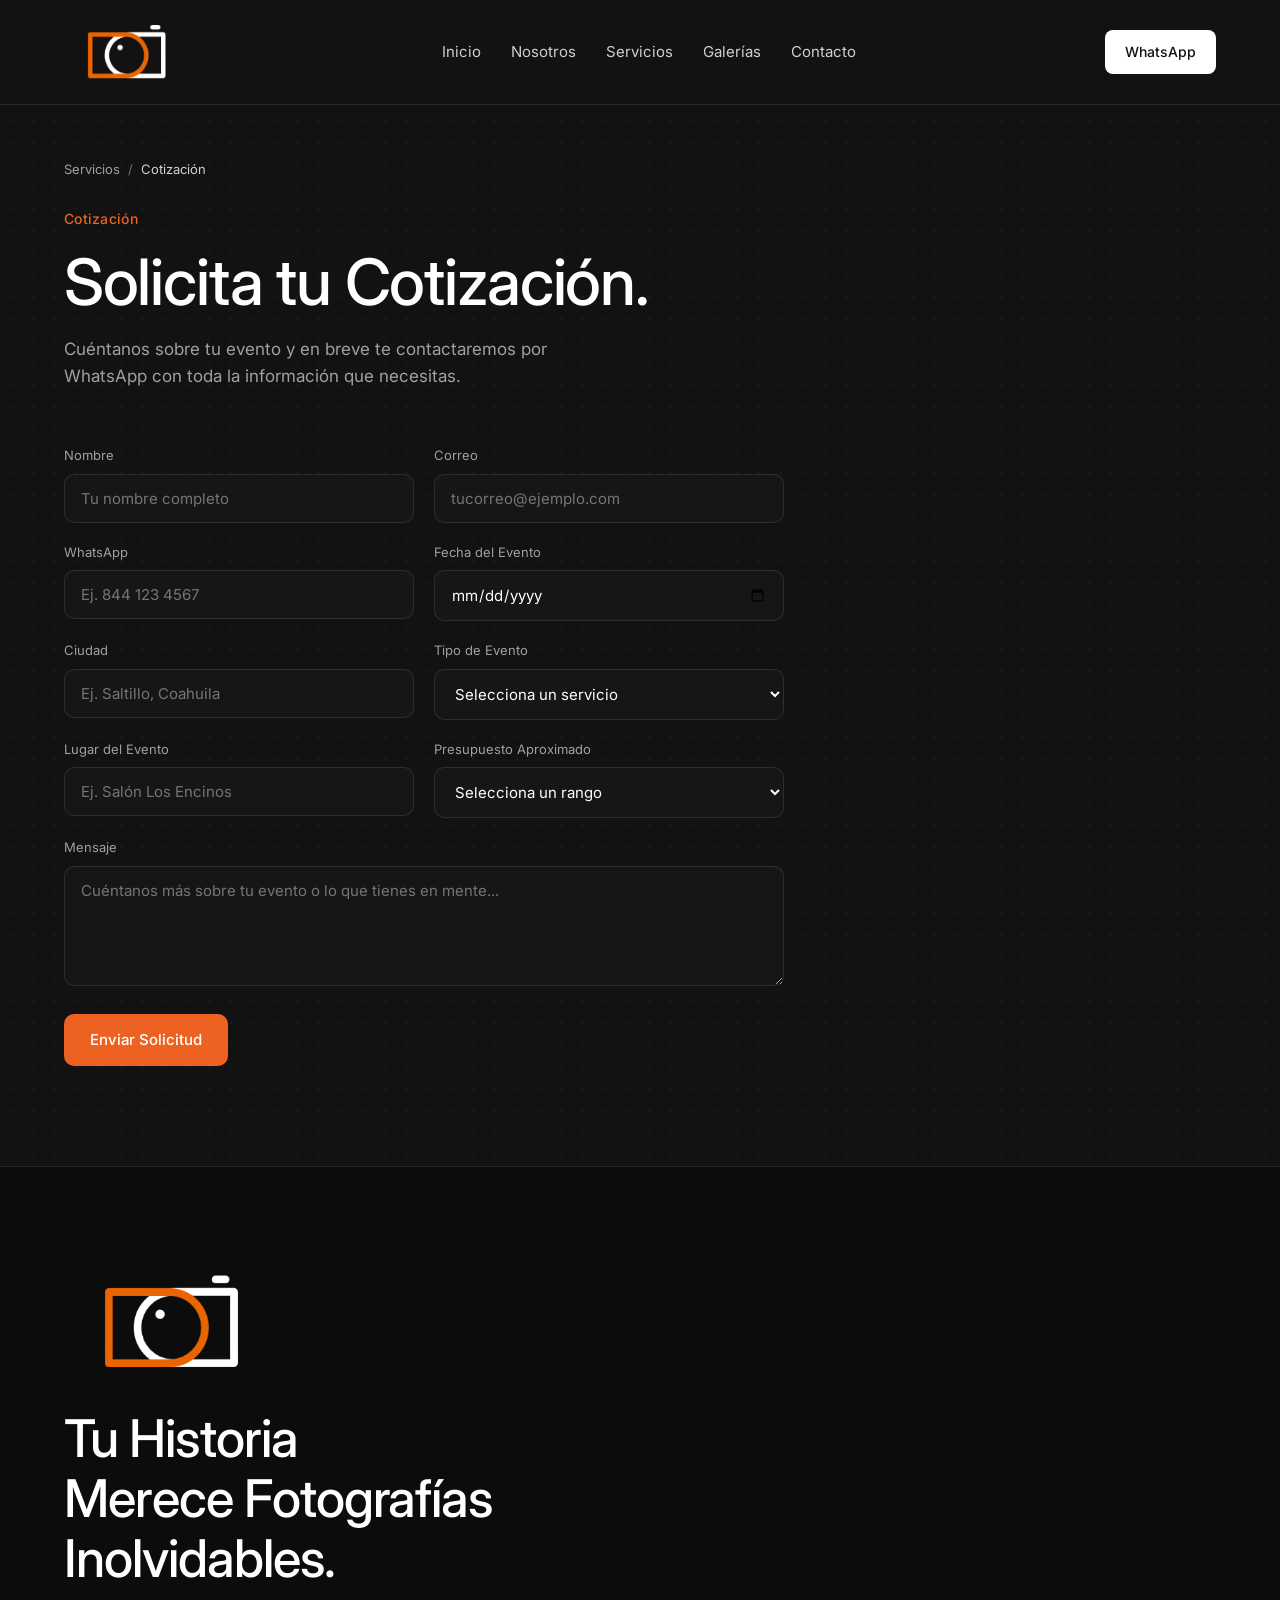
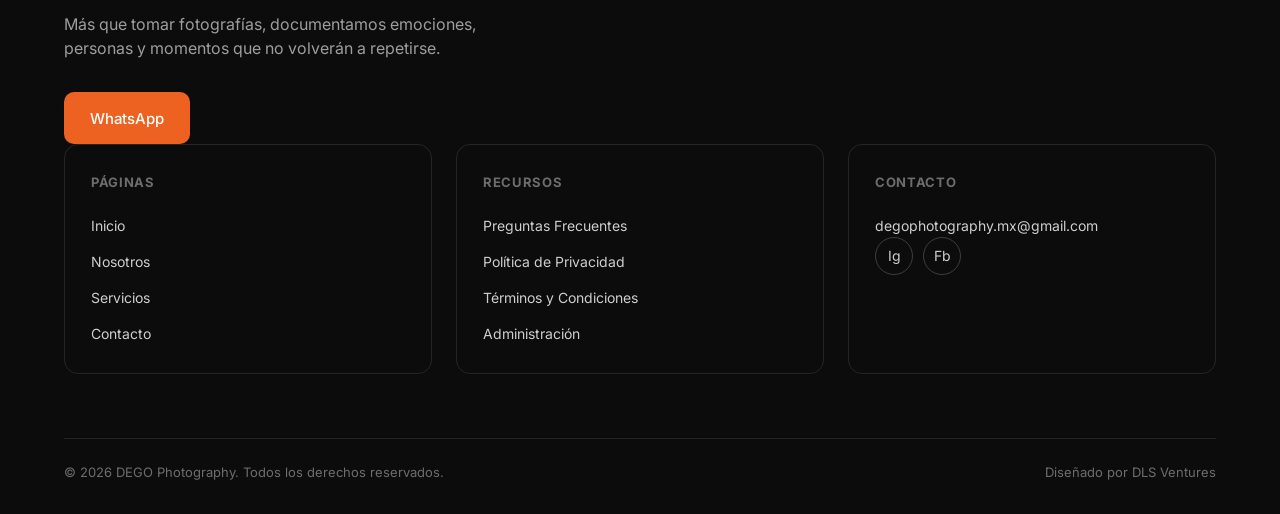
<file: cotizacion/index.html>
<!DOCTYPE html>
<html lang="es">
<head>
<meta charset="UTF-8">
<meta name="viewport" content="width=device-width, initial-scale=1.0">
<title>Solicita tu Cotización | DEGO Photography</title>
<link rel="preconnect" href="https://fonts.googleapis.com">
<link rel="preconnect" href="https://fonts.gstatic.com" crossorigin>
<link href="https://fonts.googleapis.com/css2?family=Inter:wght@400;500;600;700&display=swap" rel="stylesheet">
<link rel="stylesheet" href="/css/style.css">
</head>
<body>

<header class="site-header" id="siteHeader">
  <div class="nav-pill">
    <a href="/#hero" class="logo">
      <img src="/assets/img/dego-icon.png" alt="DEGO Photography">
    </a>
    <nav class="main-nav" id="mainNav">
      <a href="/#hero">Inicio</a>
      <a href="/#about">Nosotros</a>
      <a href="/#services">Servicios</a>
      <a href="/galerias/">Galerías</a>
      <a href="/#contact">Contacto</a>
    </nav>
    <a href="https://wa.me/528443597656?text=Hola%2C%20me%20gustar%C3%ADa%20obtener%20m%C3%A1s%20informaci%C3%B3n%20sobre%20sus%20servicios." target="_blank" rel="noopener" class="btn btn-primary nav-cta">
      <span class="btn-label"><span>WhatsApp <span class="arrow-ico">&#8599;</span></span><span>WhatsApp <span class="arrow-ico">&#8599;</span></span></span>
    </a>
    <button class="nav-toggle" id="navToggle" aria-label="Toggle menu">
      <span></span><span></span>
    </button>
  </div>
</header>

<main>
  <section style="padding-top: 160px; padding-bottom: 100px;">
    <div class="container">
      <p class="breadcrumb" style="margin-top: 0;"><a href="/#services">Servicios</a><span>/</span><span class="current">Cotización</span></p>
      <div class="section-head" style="margin-top: 28px;">
        <p class="eyebrow">Cotización</p>
        <h1 class="section-title" style="font-size: clamp(34px, 5vw, 64px);">Solicita tu Cotización.</h1>
        <p class="section-sub">Cuéntanos sobre tu evento y en breve te contactaremos por WhatsApp con toda la información que necesitas.</p>
      </div>

      <form class="quote-form" id="quoteForm">
        <div class="form-row">
          <div class="form-field">
            <label for="nombre">Nombre</label>
            <input type="text" id="nombre" name="nombre" placeholder="Tu nombre completo" required>
          </div>
          <div class="form-field">
            <label for="correo">Correo</label>
            <input type="email" id="correo" name="correo" placeholder="tucorreo@ejemplo.com" required>
          </div>
        </div>
        <div class="form-row">
          <div class="form-field">
            <label for="whatsapp">WhatsApp</label>
            <input type="tel" id="whatsapp" name="whatsapp" placeholder="Ej. 844 123 4567" required>
          </div>
          <div class="form-field">
            <label for="fecha">Fecha del Evento</label>
            <input type="date" id="fecha" name="fecha">
          </div>
        </div>
        <div class="form-row">
          <div class="form-field">
            <label for="ciudad">Ciudad</label>
            <input type="text" id="ciudad" name="ciudad" placeholder="Ej. Saltillo, Coahuila">
          </div>
          <div class="form-field">
            <label for="quoteService">Tipo de Evento</label>
            <select id="quoteService" name="servicio">
              <option value="">Selecciona un servicio</option>
              <option value="Bodas">Bodas</option>
              <option value="Eventos Sociales">Eventos Sociales</option>
              <option value="XV Años">XV Años</option>
              <option value="Books">Books</option>
              <option value="Fotografía Comercial">Fotografía Comercial</option>
              <option value="Eventos Especiales">Eventos Especiales</option>
              <option value="Deportes">Deportes</option>
              <option value="Otro">Otro</option>
            </select>
          </div>
        </div>
        <div class="form-row">
          <div class="form-field">
            <label for="lugar">Lugar del Evento</label>
            <input type="text" id="lugar" name="lugar" placeholder="Ej. Salón Los Encinos">
          </div>
          <div class="form-field">
            <label for="presupuesto">Presupuesto Aproximado</label>
            <select id="presupuesto" name="presupuesto">
              <option value="">Selecciona un rango</option>
              <option value="Menos de $10,000 MXN">Menos de $10,000 MXN</option>
              <option value="$10,000 - $20,000 MXN">$10,000 - $20,000 MXN</option>
              <option value="$20,000 - $40,000 MXN">$20,000 - $40,000 MXN</option>
              <option value="Más de $40,000 MXN">Más de $40,000 MXN</option>
              <option value="Aún no lo sé">Aún no lo sé</option>
            </select>
          </div>
        </div>
        <div class="form-field">
          <label for="mensaje">Mensaje</label>
          <textarea id="mensaje" name="mensaje" placeholder="Cuéntanos más sobre tu evento o lo que tienes en mente..."></textarea>
        </div>
        <button type="submit" class="btn btn-primary"><span class="btn-label"><span>Enviar Solicitud</span><span>Enviar Solicitud</span></span></button>
      </form>
    </div>
  </section>
</main>

<footer class="site-footer" id="contact">
  <div class="container">
    <img class="footer-logo" src="/assets/img/dego-icon.png" alt="DEGO Photography">
    <h2 class="footer-title">Tu Historia<br>Merece Fotografías<br>Inolvidables.</h2>
    <p class="footer-sub">Más que tomar fotografías, documentamos emociones, personas y momentos que no volverán a repetirse.</p>
    <a href="https://wa.me/528443597656?text=Hola%2C%20me%20gustar%C3%ADa%20obtener%20m%C3%A1s%20informaci%C3%B3n%20sobre%20sus%20servicios." target="_blank" rel="noopener" class="btn btn-primary"><span class="btn-label"><span>WhatsApp</span><span>WhatsApp</span></span></a>

    <div class="footer-columns">
      <div class="footer-col">
        <h5>Páginas</h5>
        <ul>
          <li><a href="/#hero">Inicio</a></li>
          <li><a href="/#about">Nosotros</a></li>
          <li><a href="/#services">Servicios</a></li>
          <li><a href="/#contact">Contacto</a></li>
        </ul>
      </div>
      <div class="footer-col">
        <h5>Recursos</h5>
        <ul>
          <li><a href="/#faq">Preguntas Frecuentes</a></li>
          <li><a href="#">Política de Privacidad</a></li>
          <li><a href="#">Términos y Condiciones</a></li>
          <li><a href="/admin">Administración</a></li>
        </ul>
      </div>
      <div class="footer-col">
        <h5>Contacto</h5>
        <ul>
          <li><a href="mailto:degophotography.mx@gmail.com">degophotography.mx@gmail.com</a></li>
        </ul>
        <div class="social-row">
          <a href="https://www.instagram.com/dego.photography_/" target="_blank" rel="noopener" aria-label="Instagram">Ig</a>
          <a href="https://www.facebook.com/profile.php?id=100083076473366&amp;locale=es_LA" target="_blank" rel="noopener" aria-label="Facebook">Fb</a>
        </div>
      </div>
    </div>

    <div class="footer-bottom">
      <p>&copy; 2026 DEGO Photography. Todos los derechos reservados.</p>
      <p>Diseñado por DLS Ventures</p>
    </div>
  </div>
</footer>

<button class="scroll-top" id="scrollTop" aria-label="Scroll to top">&uarr;</button>

<script src="/js/script.js"></script>
</body>
</html>
</file>
<file: css/style.css>
/* ---------- Reset & Base ---------- */
*, *::before, *::after { box-sizing: border-box; margin: 0; padding: 0; }
html { scroll-behavior: smooth; }
body {
  background-color: #121212;
  background-image: radial-gradient(rgba(255,255,255,0.045) 1px, transparent 1.2px);
  background-size: 22px 22px;
  color: #ffffff;
  font-family: 'Inter', -apple-system, BlinkMacSystemFont, sans-serif;
  font-weight: 400;
  line-height: 1.5;
  overflow-x: hidden;
  -webkit-font-smoothing: antialiased;
}
img { display: block; max-width: 100%; height: auto; }
a { color: inherit; text-decoration: none; }
ul { list-style: none; }
button { font-family: inherit; cursor: pointer; background: none; border: none; color: inherit; }

:root {
  --bg: #121212;
  --text: #ffffff;
  --text-80: rgba(255,255,255,0.8);
  --text-60: rgba(255,255,255,0.6);
  --text-40: rgba(255,255,255,0.4);
  --text-20: rgba(255,255,255,0.2);
  --text-10: rgba(255,255,255,0.1);
  --accent: #ED6221;
  --card-radius: 14px;
  --img-radius: 10px;
  --container-w: 1360px;
  --side-pad: clamp(20px, 5vw, 72px);
}

.container {
  max-width: var(--container-w);
  margin: 0 auto;
  padding: 0 var(--side-pad);
}

section { position: relative; padding: 120px 0; }
@media (max-width: 900px) { section { padding: 72px 0; } }

.eyebrow {
  color: var(--accent);
  font-size: 14px;
  font-weight: 500;
  letter-spacing: 0.02em;
  margin-bottom: 16px;
}
.eyebrow-pill {
  display: inline-flex; align-items: center; gap: 9px;
  font-size: 13px; font-weight: 500; color: var(--text-80);
  border: 1px solid var(--text-20); border-radius: 100px;
  padding: 9px 18px; margin-bottom: 32px;
}
.eyebrow-pill .dot { width: 6px; height: 6px; border-radius: 50%; background: var(--accent); flex-shrink: 0; }
.section-title {
  font-size: clamp(30px, 4vw, 48px);
  font-weight: 500;
  letter-spacing: -0.02em;
  line-height: 1.15;
  max-width: 720px;
}
.section-sub {
  color: var(--text-60);
  font-size: 17px;
  max-width: 560px;
  margin-top: 18px;
  line-height: 1.6;
}
.section-head { margin-bottom: 56px; }

/* ---------- Reveal animation ---------- */
.reveal { opacity: 0; transform: translateY(36px); transition: opacity 0.9s cubic-bezier(.16,1,.3,1), transform 0.9s cubic-bezier(.16,1,.3,1); }
.reveal.in-view { opacity: 1; transform: translateY(0); }

/* ---------- Buttons ---------- */
.btn {
  display: inline-flex;
  align-items: center;
  justify-content: center;
  height: 52px;
  padding: 0 26px;
  border-radius: 10px;
  font-size: 15px;
  font-weight: 500;
  overflow: hidden;
  position: relative;
  transition: transform 0.35s ease, background 0.35s ease, border-color 0.35s ease;
}
.btn-primary { background: var(--accent); color: #ffffff; }
.btn-primary:hover { background: #ff7a3d; transform: translateY(-2px); }
.btn-outline { border: 1px solid var(--text-20); color: var(--text); }
.btn-outline:hover { border-color: var(--text); transform: translateY(-2px); }
.btn.center { display: flex; width: fit-content; margin: 48px auto 0; }

.btn-label { position: relative; display: block; height: 1.3em; line-height: 1.3em; overflow: hidden; white-space: nowrap; }
.btn-label span { display: block; height: 1.3em; line-height: 1.3em; transition: transform 0.45s cubic-bezier(.16,1,.3,1); }
.btn-label span:last-child { position: absolute; top: 100%; left: 0; }
.btn:hover .btn-label span { transform: translateY(-100%); }
.arrow-ico { display: inline-block; font-size: 0.9em; }

/* ---------- Header ---------- */
.site-header {
  position: fixed;
  top: 0;
  left: 0;
  right: 0;
  z-index: 500;
  background: #121212;
  border-bottom: 1px solid var(--text-10);
}
.nav-pill {
  display: flex;
  align-items: center;
  gap: 28px;
  max-width: var(--container-w);
  width: 100%;
  margin: 0 auto;
  padding: 20px var(--side-pad);
}
.logo { font-size: 20px; font-weight: 600; letter-spacing: -0.01em; }
.logo img { height: 64px; width: auto; }
.main-nav { display: flex; gap: 30px; flex: 1; justify-content: center; }
.main-nav a { font-size: 15px; color: var(--text-80); transition: color 0.25s ease; }
.main-nav a:hover { color: var(--text); }
.nav-cta { height: 44px; padding: 0 20px; font-size: 14px; flex-shrink: 0; background: #ffffff; color: #121212; border-radius: 8px; gap: 8px; }
.nav-cta:hover { background: #ffffff; opacity: 0.9; }
.nav-toggle { display: none; flex-direction: column; gap: 5px; width: 42px; height: 42px; align-items: center; justify-content: center; }
.nav-toggle span { display: block; width: 20px; height: 1.5px; background: var(--text); transition: transform 0.3s ease, opacity 0.3s ease; }

/* ---------- Hero ---------- */
.hero { padding-top: 130px; padding-bottom: 60px; }
.hero-grid { display: grid; grid-template-columns: 1.1fr 0.9fr; gap: 48px; align-items: center; }
.hero-title {
  font-size: clamp(48px, 7vw, 80px);
  font-weight: 500;
  line-height: 0.98;
  letter-spacing: -0.04em;
  margin: 20px 0 28px;
}
.hero-sub { color: var(--text-60); font-size: 18px; max-width: 460px; line-height: 1.6; margin-bottom: 36px; }
.hero-actions { display: flex; gap: 14px; flex-wrap: wrap; }

.hero-meta-row { display: flex; align-items: center; gap: 64px; margin-top: 68px; }
.hero-meta { display: flex; align-items: center; gap: 26px; flex-wrap: wrap; flex-shrink: 0; }
.meta-avatars { display: flex; }
.meta-avatars img { width: 48px; height: 48px; border-radius: 50%; object-fit: cover; border: 2px solid #121212; margin-left: -16px; }
.meta-avatars img:first-child { margin-left: 0; }
.meta-item { display: flex; flex-direction: column; gap: 5px; }
.meta-stars { color: var(--accent); font-size: 15px; letter-spacing: 2px; }
.meta-strong { font-size: 17px; font-weight: 500; }
.meta-pin { display: inline-flex; vertical-align: -3px; }
.meta-pin svg { width: 15px; height: 15px; color: var(--accent); }
.meta-soft { font-size: 14px; color: var(--text-40); }
.meta-divider { width: 1px; height: 42px; background: var(--text-20); }
@media (max-width: 900px) {
  .hero-meta-row { flex-direction: column; align-items: flex-start; gap: 28px; }
  .marquee { width: 100%; }
}

.slice-carousel { display: flex; align-items: center; gap: 3px; height: 640px; cursor: pointer; }
.slice {
  position: relative; flex: 1; overflow: hidden; border-radius: 8px;
  box-shadow: 0 20px 45px rgba(0,0,0,0.45);
  transition: height 0.6s cubic-bezier(.16,1,.3,1), flex-grow 0.6s cubic-bezier(.16,1,.3,1);
}
.slice:nth-child(1) { height: 84%; }
.slice:nth-child(2) { height: 93%; }
.slice:nth-child(3) { height: 100%; }
.slice:nth-child(4) { height: 96%; }
.slice:nth-child(5) { height: 88%; }
.slice-carousel:hover .slice:nth-child(1) { height: 80%; }
.slice-carousel:hover .slice:nth-child(2) { height: 90%; }
.slice-carousel:hover .slice:nth-child(3) { height: 100%; flex-grow: 1.1; }
.slice-carousel:hover .slice:nth-child(4) { height: 92%; }
.slice-carousel:hover .slice:nth-child(5) { height: 84%; }
.slice img {
  position: absolute; top: 0; height: 100%; max-width: none; object-fit: cover;
  transition: opacity 0.6s ease, transform 0.9s cubic-bezier(.16,1,.3,1);
}
.slice.fading img { opacity: 0; transform: scale(1.1); }
@media (max-width: 1100px) {
  .hero-grid { grid-template-columns: 1fr; }
  .slice-carousel { height: 460px; margin-top: 20px; }
}
@media (max-width: 640px) {
  .slice-carousel .slice:nth-child(4), .slice-carousel .slice:nth-child(5) { display: none; }
}

/* ---------- Marquee ---------- */
.marquee { flex: 1; min-width: 0; overflow: hidden; -webkit-mask-image: linear-gradient(90deg, transparent, #000 8%, #000 92%, transparent); mask-image: linear-gradient(90deg, transparent, #000 8%, #000 92%, transparent); }
.marquee-track { display: flex; align-items: center; gap: 56px; width: max-content; animation: marquee 32s linear infinite; }
.marquee-track img { height: 120px; width: auto; }
@keyframes marquee { from { transform: translateX(0); } to { transform: translateX(-50%); } }

/* ---------- About ---------- */
.about-head { margin-bottom: 48px; }
.about-head .section-title { font-size: clamp(34px, 4.6vw, 54px); max-width: 900px; }
.about-grid { display: grid; grid-template-columns: 1fr 1fr; gap: 60px; align-items: start; }
.about-text { color: var(--text-60); font-size: 17px; line-height: 1.75; margin-top: 0; max-width: 500px; }
.about-text + .about-text { margin-top: 22px; }
.about-actions { display: flex; flex-direction: column; align-items: flex-start; gap: 24px; margin-top: 40px; }
.text-link { display: inline-flex; align-items: center; gap: 7px; font-size: 15px; font-weight: 500; color: var(--text); text-decoration: underline; text-underline-offset: 5px; }
.text-link .arrow-ico { font-size: 0.85em; }
.social-row { display: flex; gap: 10px; }
.social-row a { width: 38px; height: 38px; border: 1px solid var(--text-20); border-radius: 50%; display: flex; align-items: center; justify-content: center; font-size: 12px; transition: border-color 0.25s ease, background 0.25s ease; }
.social-row a:hover { border-color: var(--accent); background: rgba(237,98,33,0.1); }
.social-row a svg { width: 17px; height: 17px; }

.stats-grid { display: grid; grid-template-columns: repeat(2, 1fr); gap: 12px; }
.stat-box { background: #161616; border: 1px solid var(--text-10); border-radius: var(--card-radius); padding: 22px 20px; }
.stat-box h3 { font-size: 28px; font-weight: 500; color: #fff; display: flex; align-items: flex-start; }
.stat-box h3 .suffix { color: var(--accent); font-size: 0.65em; margin-left: 2px; }
.stat-box p { color: var(--text-60); font-size: 13px; margin-top: 6px; }
@media (max-width: 900px) { .about-grid { grid-template-columns: 1fr; } }

/* ---------- Work list ---------- */
.section-head.center { text-align: center; max-width: 640px; margin-left: auto; margin-right: auto; }
.section-head.center .eyebrow-pill,
.section-head.center .section-title,
.section-head.center .section-sub { margin-left: auto; margin-right: auto; }

/* ---------- Categories (unified category card) ---------- */
.category-list { display: flex; flex-direction: column; gap: 20px; }
.category-card {
  display: flex; align-items: stretch; height: 420px; border-radius: var(--card-radius); overflow: hidden;
  position: relative; background: #161616; border: 1px solid var(--text-10);
  transition: border-color 0.3s ease;
}
.category-card:hover { border-color: var(--text-20); }
.category-card:nth-child(even) { flex-direction: row-reverse; }
.category-img { flex: 1 1 55%; overflow: hidden; height: 100%; position: relative; }
.category-img::after {
  content: ""; position: absolute; inset: 0; pointer-events: none;
  background: linear-gradient(to right, transparent 55%, #161616 100%);
}
.category-card:nth-child(even) .category-img::after {
  background: linear-gradient(to left, transparent 55%, #161616 100%);
}
.category-img img { width: 100%; height: 100%; object-fit: cover; display: block; transition: transform 0.6s cubic-bezier(.16,1,.3,1); }
.category-card:hover .category-img img { transform: scale(1.06); }
.category-info { flex: 1 1 45%; padding: 44px; display: flex; flex-direction: column; }
.category-info h3 { font-size: 26px; font-weight: 500; }
.category-rule { display: block; width: 44px; height: 2px; background: var(--accent); margin: 14px 0 20px; }
.category-info p { color: var(--text-60); font-size: 15px; line-height: 1.65; margin-bottom: 22px; }
.category-info .service-tags { margin-top: auto; }
.category-info .service-tags span { font-size: 12px; padding: 6px 14px; }
.service-tags { display: flex; flex-wrap: wrap; gap: 6px; }
.service-tags span {
  flex-shrink: 0; font-size: 10.5px; color: var(--text-80);
  background: rgba(255,255,255,0.08); backdrop-filter: blur(6px); -webkit-backdrop-filter: blur(6px);
  border: 1px solid var(--text-10); border-radius: 100px; padding: 5px 11px;
}
@media (max-width: 800px) {
  .category-card, .category-card:nth-child(even) { flex-direction: column; height: auto; }
  .category-img { height: 280px; }
  .category-info { padding: 30px; }
}

/* ---------- Process ---------- */
.process-grid { display: grid; grid-template-columns: repeat(3, 1fr); gap: 28px; }
.process-card { position: relative; }
.process-card img { width: 100%; aspect-ratio: 4/5; object-fit: cover; border-radius: var(--card-radius); margin-bottom: 24px; }
.process-num { color: var(--accent); font-size: 15px; font-weight: 500; }
.process-card h3 { font-size: 24px; font-weight: 500; margin: 10px 0 10px; }
.process-card p { color: var(--text-60); line-height: 1.6; }
@media (max-width: 800px) { .process-grid { grid-template-columns: 1fr; } }

/* ---------- Testimonials ---------- */
.arrow { width: 42px; height: 42px; border: 1px solid var(--text-20); border-radius: 50%; display: flex; align-items: center; justify-content: center; font-size: 16px; flex-shrink: 0; transition: border-color 0.25s ease, background 0.25s ease; }
.arrow:hover { border-color: var(--text); background: var(--text-10); }

.testimonial-slider { display: flex; height: 460px; border: 1px solid var(--text-10); border-radius: var(--card-radius); overflow: hidden; background: #161616; }
.testimonial-photo { flex: 0 0 42%; height: 100%; }
.testimonial-photo img { width: 100%; height: 100%; object-fit: cover; transition: opacity 0.35s ease; }
.testimonial-content { flex: 1; padding: 48px; display: flex; flex-direction: column; overflow: hidden; }
.quote-icon { font-size: 52px; color: var(--accent); font-family: Georgia, serif; line-height: 1; margin-bottom: 8px; }
.testimonial-quote { font-size: 23px; font-weight: 500; line-height: 1.5; margin-bottom: auto; transition: opacity 0.3s ease; }
.testimonial-stars { color: var(--accent); font-size: 15px; letter-spacing: 3px; text-align: right; margin: 28px 0 22px; }
.testimonial-footer { display: flex; align-items: center; gap: 14px; padding-top: 24px; border-top: 1px solid var(--text-10); }
.testimonial-avatar { width: 46px; height: 46px; border-radius: 50%; object-fit: cover; transition: opacity 0.3s ease; }
.testimonial-footer .name { font-weight: 500; }
.testimonial-footer .role { font-size: 13px; color: var(--text-60); }
.testimonial-nav-inline { display: flex; gap: 10px; margin-left: auto; }
@media (max-width: 800px) {
  .testimonial-slider { flex-direction: column; height: auto; }
  .testimonial-photo { height: 260px; }
  .testimonial-content { padding: 32px; overflow: visible; }
}

/* ---------- Pricing ---------- */
.pricing-grid { display: grid; grid-template-columns: repeat(3, 1fr); gap: 24px; }
.price-card { border: 1px solid var(--text-10); border-radius: var(--card-radius); padding: 36px 30px; background: #161616; display: flex; flex-direction: column; }
.price-card.featured { border: 2px solid var(--accent); }
.price-card h3 { font-size: 24px; font-weight: 500; margin-bottom: 10px; }
.price-desc { color: var(--text-60); font-size: 14px; line-height: 1.6; min-height: 62px; }
.price-rule { display: block; height: 1px; background: var(--text-10); margin-top: 22px; }
.price-tag { display: flex; align-items: baseline; gap: 8px; margin: 22px 0 22px; }
.price-tag .from { font-size: 13px; color: var(--text-40); }
.price-tag .amount { font-size: 36px; font-weight: 500; }
.included-label { font-size: 13px; color: var(--text-40); margin-bottom: 16px; }
.price-card ul { display: flex; flex-direction: column; gap: 12px; margin-bottom: 30px; flex: 1; }
.price-card li { font-size: 14px; color: var(--text-80); padding-left: 22px; position: relative; }
.price-card li::before { content: "✓"; position: absolute; left: 0; color: var(--accent); }
.price-card .btn { width: 100%; }
.btn-white { background: #ffffff; color: #121212; }
.btn-white:hover { background: #ffffff; opacity: 0.9; }
.pricing-badges { display: flex; align-items: center; flex-wrap: wrap; gap: 32px; margin-top: 56px; border-top: 1px solid var(--text-10); padding-top: 40px; }
.badge { display: flex; align-items: center; gap: 16px; }
.badge-icon { width: 34px; height: 34px; color: var(--accent); flex-shrink: 0; }
.badge h4 { font-size: 16px; font-weight: 500; margin-bottom: 6px; }
.badge p { color: var(--text-60); font-size: 14px; }
.badge-divider { width: 1px; height: 42px; background: var(--text-10); flex-shrink: 0; }
@media (max-width: 900px) { .pricing-grid { grid-template-columns: 1fr; } .badge-divider { display: none; } }

/* ---------- Why Us / Before-After ---------- */
.why-grid { display: grid; grid-template-columns: 1fr 1fr; gap: 60px; align-items: center; }
.why-list { margin-top: 36px; display: flex; flex-direction: column; gap: 26px; }
.why-item { border-top: 1px solid var(--text-10); padding-top: 22px; }
.why-item h4 { font-size: 17px; font-weight: 500; margin-bottom: 8px; }
.why-item p { color: var(--text-60); font-size: 14px; line-height: 1.6; }

.why-photo { border-radius: var(--card-radius); overflow: hidden; aspect-ratio: 4/5; }
.why-photo img { width: 100%; height: 100%; object-fit: cover; }
@media (max-width: 900px) { .why-grid { grid-template-columns: 1fr; } }

/* ---------- FAQ ---------- */
.faq-columns { display: grid; grid-template-columns: 1fr 1fr; gap: 60px; }
.faq-col h3 { font-size: 20px; font-weight: 500; margin-bottom: 10px; }
.faq-col-sub { color: var(--text-60); font-size: 14px; margin-bottom: 28px; }
.faq-item { border-top: 1px solid var(--text-10); }
.faq-item:last-child { border-bottom: 1px solid var(--text-10); }
.faq-q { width: 100%; display: flex; justify-content: space-between; align-items: center; padding: 22px 0; text-align: left; font-size: 15px; font-weight: 500; gap: 16px; }
.faq-icon { flex-shrink: 0; width: 26px; height: 26px; border: 1px solid var(--text-20); border-radius: 50%; display: flex; align-items: center; justify-content: center; font-size: 14px; transition: transform 0.3s ease; }
.faq-item.open .faq-icon { transform: rotate(45deg); background: var(--accent); border-color: var(--accent); }
.faq-a { max-height: 0; overflow: hidden; transition: max-height 0.4s ease; }
.faq-a p { color: var(--text-60); font-size: 14px; line-height: 1.65; padding-bottom: 22px; max-width: 480px; }
.faq-cta { text-align: center; margin-top: 72px; padding-top: 56px; border-top: 1px solid var(--text-10); }
.faq-cta h3 { font-size: 24px; font-weight: 500; margin-bottom: 8px; }
.faq-cta p { color: var(--text-60); margin-bottom: 26px; }
@media (max-width: 800px) { .faq-columns { grid-template-columns: 1fr; gap: 40px; } }

/* ---------- Footer ---------- */
.site-footer { background: #0c0c0c; padding: 100px 0 32px; border-top: 1px solid var(--text-10); }
.footer-top { display: grid; grid-template-columns: 1fr 1fr; gap: 40px; align-items: start; }
.footer-logo { height: 110px; width: auto; margin-bottom: 32px; }
.footer-title { font-size: clamp(32px, 4.2vw, 52px); font-weight: 500; letter-spacing: -0.02em; line-height: 1.15; }
.highlight { color: var(--accent); border: 1px solid rgba(237,98,33,0.4); border-radius: 8px; padding: 0 8px; display: inline-block; line-height: 1.15; }
.footer-sub { color: var(--text-60); max-width: 420px; margin: 24px 0 32px; }

.footer-columns { display: grid; grid-template-columns: repeat(3, 1fr); gap: 24px; }
.footer-col { border: 1px solid var(--text-10); border-radius: var(--card-radius); padding: 28px 26px; }
.footer-col h5 { font-size: 13px; color: var(--text-40); text-transform: uppercase; letter-spacing: 0.05em; margin-bottom: 20px; }
.footer-col ul { display: flex; flex-direction: column; gap: 12px; }
.footer-col a { font-size: 14px; color: var(--text-80); transition: color 0.25s ease; }
.footer-col a:hover { color: var(--accent); }
.social-list { display: flex; flex-direction: column; gap: 14px; margin-top: 22px; }
.social-list a { display: flex; align-items: center; gap: 10px; }
.social-ico { width: 26px; height: 26px; border-radius: 50%; border: 1px solid var(--text-20); display: flex; align-items: center; justify-content: center; font-size: 10px; font-weight: 600; flex-shrink: 0; }
.social-ico svg { width: 14px; height: 14px; }

.footer-bottom { display: flex; justify-content: space-between; margin-top: 64px; padding-top: 24px; border-top: 1px solid var(--text-10); font-size: 13px; color: var(--text-40); }
.footer-strong-link { color: var(--text); font-weight: 600; }
.footer-strong-link:hover { color: var(--accent); }
@media (max-width: 900px) { .footer-top { grid-template-columns: 1fr; } .footer-columns { grid-template-columns: 1fr; } }
@media (max-width: 700px) { .footer-bottom { flex-direction: column; gap: 10px; text-align: center; } }

/* ---------- Scroll to top ---------- */
.scroll-top {
  position: fixed; bottom: 28px; right: 28px; width: 48px; height: 48px;
  background: var(--accent); border-radius: 50%; display: flex; align-items: center; justify-content: center;
  font-size: 18px; z-index: 400; opacity: 0; pointer-events: none; transition: opacity 0.3s ease, transform 0.3s ease;
}
.scroll-top.visible { opacity: 1; pointer-events: auto; }
.scroll-top:hover { transform: translateY(-4px); }

/* ---------- Mobile nav ---------- */
@media (max-width: 900px) {
  .main-nav { display: none; }
  .nav-cta { display: none; }
  .nav-toggle { display: flex; }
  .nav-pill { justify-content: space-between; }
  body.nav-open .main-nav {
    display: flex; position: fixed; top: 72px; left: 0; right: 0;
    background: #181818; border-bottom: 1px solid var(--text-10);
    flex-direction: column; padding: 12px 20px 20px; gap: 4px; z-index: 490;
  }
  body.nav-open .main-nav a { padding: 12px 6px; border-bottom: 1px solid var(--text-10); }
}

/* ---------- Project detail page ---------- */
.back-link { display: inline-flex; align-items: center; gap: 8px; font-size: 14px; color: var(--text-60); margin-top: 140px; transition: color 0.25s ease; }
.back-link:hover { color: var(--text); }
.project-hero-head { margin-top: 28px; }
.project-hero-head h1 { font-size: clamp(34px, 5vw, 64px); font-weight: 500; letter-spacing: -0.02em; margin: 16px 0 18px; max-width: 800px; }
.project-meta { display: flex; gap: 8px; font-size: 14px; color: var(--text-40); }
.project-meta span:first-child:not(:only-child)::after { content: "—"; margin-left: 8px; }
.project-hero-img { margin-top: 44px; }
.project-hero-img img { width: 100%; max-height: 640px; object-fit: cover; }
.project-body { padding-top: 64px; }
.project-body-grid { display: grid; grid-template-columns: 1.6fr 1fr; gap: 60px; padding-bottom: 64px; border-bottom: 1px solid var(--text-10); }
.project-desc { font-size: 19px; line-height: 1.75; color: var(--text-80); max-width: 620px; }
.project-info-box { display: flex; flex-direction: column; gap: 22px; }
.project-info-box div { display: flex; flex-direction: column; gap: 4px; padding-bottom: 18px; border-bottom: 1px solid var(--text-10); }
.project-info-box div:last-child { border-bottom: none; padding-bottom: 0; }
.project-info-box span { font-size: 12px; color: var(--text-40); text-transform: uppercase; letter-spacing: 0.05em; }
.project-info-box strong { font-size: 16px; font-weight: 500; }
.project-gallery { display: grid; grid-template-columns: repeat(3, 1fr); gap: 16px; margin-top: 64px; }
.project-gallery img { width: 100%; aspect-ratio: 3/4; object-fit: cover; border-radius: var(--img-radius); }
.project-cta { text-align: center; }
.project-cta h2 { font-size: clamp(28px, 4vw, 42px); font-weight: 500; margin-bottom: 28px; }
@media (max-width: 800px) {
  .project-body-grid { grid-template-columns: 1fr; }
  .project-gallery { grid-template-columns: 1fr 1fr; }
  .back-link { margin-top: 110px; }
}

/* ---------- Breadcrumb ---------- */
.breadcrumb { display: flex; align-items: center; flex-wrap: wrap; gap: 8px; font-size: 13px; color: var(--text-40); margin-top: 140px; }
.breadcrumb a { color: var(--text-60); transition: color 0.25s ease; }
.breadcrumb a:hover { color: var(--text); }
.breadcrumb .current { color: var(--text-80); }
@media (max-width: 800px) { .breadcrumb { margin-top: 110px; } }

/* ---------- Service landing hero ---------- */
.service-hero { position: relative; min-height: 92vh; display: flex; align-items: flex-end; padding: 0 0 80px; overflow: hidden; }
.service-hero-media { position: absolute; inset: 0; z-index: 0; }
.service-hero-media img { width: 100%; height: 100%; object-fit: cover; }
.service-hero-media::after {
  content: ""; position: absolute; inset: 0;
  background: linear-gradient(180deg, rgba(18,18,18,0.3) 0%, rgba(18,18,18,0.2) 38%, rgba(18,18,18,0.82) 82%, rgba(18,18,18,0.97) 100%);
}
.service-hero-content { position: relative; z-index: 1; }
.service-hero-content .breadcrumb { margin-top: 0; }
.service-hero h1 { font-size: clamp(40px, 6.5vw, 76px); font-weight: 500; letter-spacing: -0.03em; line-height: 1.02; margin: 22px 0 18px; max-width: 820px; }
.service-hero .hero-sub { max-width: 540px; margin-bottom: 32px; }
@media (max-width: 800px) { .service-hero { min-height: 80vh; padding-bottom: 56px; } }

/* ---------- Portfolio masonry + lightbox ---------- */
.portfolio-group-title { font-size: 24px; font-weight: 500; margin: 0 0 4px; }
.masonry-grid { column-count: 3; column-gap: 16px; margin-top: 56px; }
.masonry-grid + .portfolio-group-title { margin-top: 64px; }
.masonry-grid img {
  width: 100%; display: block; border-radius: var(--img-radius); margin-bottom: 16px;
  break-inside: avoid; cursor: pointer; transition: transform 0.5s cubic-bezier(.16,1,.3,1);
}
.masonry-grid img:hover { transform: scale(1.03); }
@media (max-width: 900px) { .masonry-grid { column-count: 2; } }
@media (max-width: 560px) { .masonry-grid { column-count: 1; } }

.lightbox {
  position: fixed; inset: 0; background: rgba(10,10,10,0.94); z-index: 900;
  display: flex; align-items: center; justify-content: center;
  opacity: 0; pointer-events: none; transition: opacity 0.3s ease;
}
.lightbox.open { opacity: 1; pointer-events: auto; }
.lightbox img { max-width: 88vw; max-height: 86vh; border-radius: var(--img-radius); box-shadow: 0 30px 80px rgba(0,0,0,0.5); }
.lightbox-close, .lightbox-prev, .lightbox-next {
  position: absolute; width: 48px; height: 48px; border-radius: 50%; border: 1px solid var(--text-20);
  display: flex; align-items: center; justify-content: center; font-size: 20px; color: var(--text);
  background: rgba(255,255,255,0.04); transition: border-color 0.25s ease, background 0.25s ease;
}
.lightbox-close:hover, .lightbox-prev:hover, .lightbox-next:hover { border-color: var(--text); background: var(--text-10); }
.lightbox-close { top: 28px; right: 28px; }
.lightbox-prev { left: 28px; top: 50%; transform: translateY(-50%); }
.lightbox-next { right: 28px; top: 50%; transform: translateY(-50%); }
@media (max-width: 700px) { .lightbox-prev { left: 12px; } .lightbox-next { right: 12px; } .lightbox-close { top: 16px; right: 16px; } }

/* ---------- Feature grid (service info) ---------- */
.feature-grid { display: grid; grid-template-columns: repeat(auto-fit, minmax(220px, 1fr)); gap: 16px; margin-top: 40px; }
.feature-chip {
  display: flex; align-items: center; gap: 14px; border: 1px solid var(--text-10); border-radius: var(--card-radius);
  padding: 20px 22px; background: #161616; transition: border-color 0.25s ease, transform 0.25s ease;
}
.feature-chip:hover { border-color: var(--text-20); transform: translateY(-2px); }
.feature-chip-icon { width: 20px; height: 20px; color: var(--accent); flex-shrink: 0; }
.feature-chip span { font-size: 15px; font-weight: 500; }

/* ---------- Quote form ---------- */
.quote-form { display: flex; flex-direction: column; gap: 20px; max-width: 720px; margin-top: 48px; }
.form-row { display: grid; grid-template-columns: 1fr 1fr; gap: 20px; }
.form-field { display: flex; flex-direction: column; gap: 8px; }
.form-field label { font-size: 13px; color: var(--text-60); }
.form-field input, .form-field select, .form-field textarea {
  background: #161616; border: 1px solid var(--text-10); border-radius: var(--img-radius);
  padding: 14px 16px; color: var(--text); font-size: 15px; font-family: inherit; transition: border-color 0.25s ease;
}
.form-field input:focus, .form-field select:focus, .form-field textarea:focus { outline: none; border-color: var(--accent); }
.form-field textarea { resize: vertical; min-height: 120px; }
.quote-form select option { background: #161616; }
.quote-form .btn { align-self: flex-start; margin-top: 8px; }
@media (max-width: 700px) { .form-row { grid-template-columns: 1fr; } }

/* ---------- Galerías page ---------- */
.gallery-page { padding-top: 160px; }
.gallery-cards { display: grid; grid-template-columns: repeat(3, 1fr); gap: 20px; }
.gallery-card {
  display: flex; flex-direction: column; overflow: hidden; border: 1px solid var(--text-10);
  border-radius: var(--card-radius); transition: border-color 0.3s ease;
}
.gallery-card:hover { border-color: var(--text-20); }
.gallery-card-img { aspect-ratio: 4 / 3; overflow: hidden; background: var(--text-10); }
.gallery-card-img img { width: 100%; height: 100%; object-fit: cover; transition: transform 0.6s cubic-bezier(.16,1,.3,1); }
.gallery-card:hover .gallery-card-img img { transform: scale(1.06); }
.gallery-card-info { display: flex; flex-direction: column; flex: 1; padding: 24px; }
.gallery-card-info h2 { font-size: 22px; font-weight: 500; }
.gallery-card-info p { color: var(--text-60); font-size: 15px; line-height: 1.6; margin-top: 10px; }
.gallery-card-meta { color: var(--accent); font-size: 13px; margin-top: 16px; }
.gallery-photos { margin-top: 0; }
.gallery-back { display: inline-block; margin-top: 48px; font-size: 15px; color: var(--text-60); transition: color 0.25s ease; }
.gallery-back:hover { color: var(--text); }
@media (max-width: 900px) {
  .gallery-page { padding-top: 130px; }
  .gallery-cards { grid-template-columns: repeat(2, 1fr); }
}
@media (max-width: 560px) { .gallery-cards { grid-template-columns: 1fr; } }
</file>
